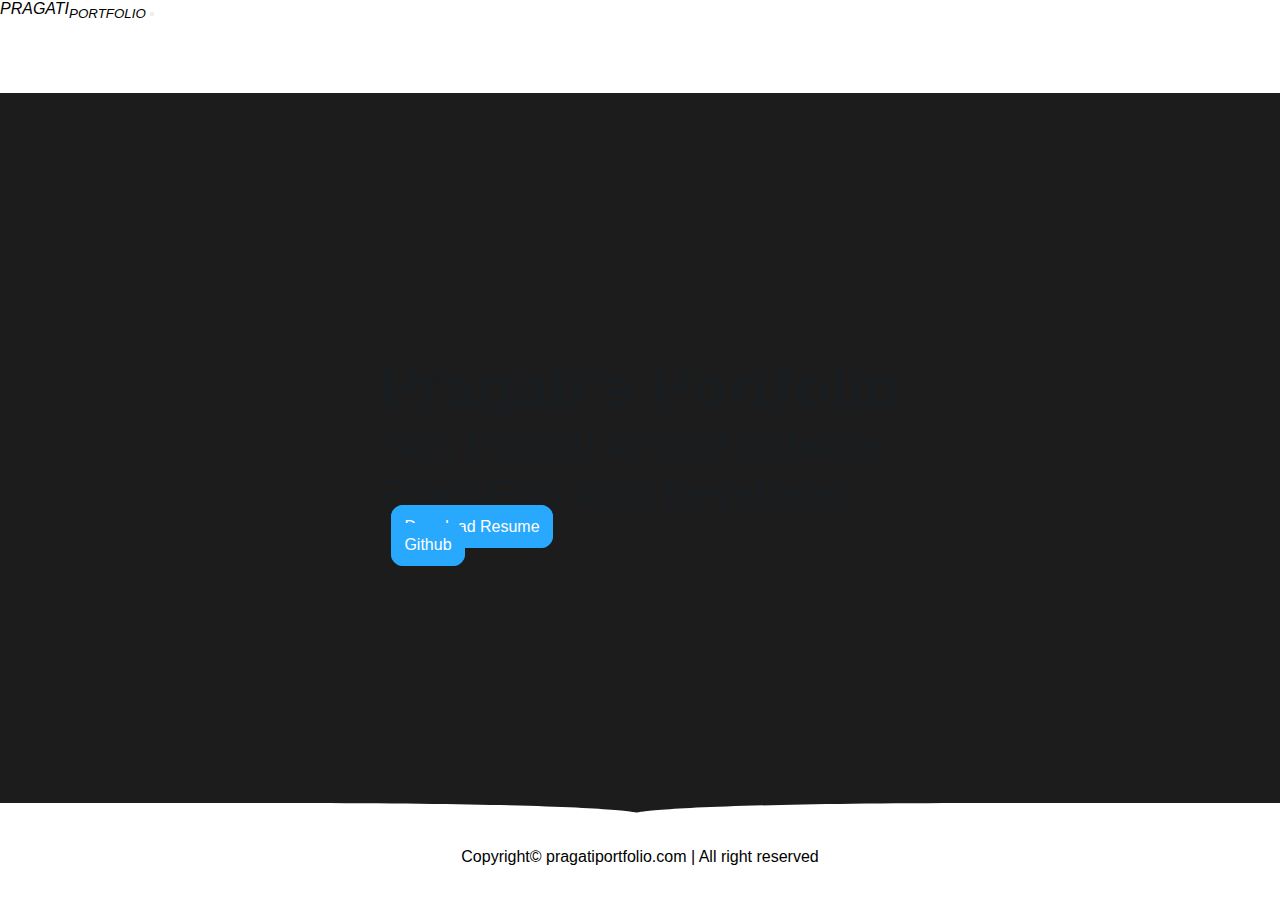
<file: Task-1/Pragati Protfolio/Index.html>
<!doctype html>
<html lang="en">

<head>
    <meta charset="utf-8">
    <meta name="viewport" content="width=device-width, initial-scale=1">
    <title>Pragati Portfolio</title>
    <link href="https://cdn.jsdelivr.net/npm/bootstrap@5.3.0/dist/css/bootstrap.min.css" rel="stylesheet"
        integrity="sha384-9ndCyUaIbzAi2FUVXJi0CjmCapSmO7SnpJef0486qhLnuZ2cdeRhO02iuK6FUUVM" crossorigin="anonymous">
    <link rel="stylesheet" href="style.css">
</head>

<body>
    <nav class="navbar navbar-expand-lg bg-dark-subtle text-black-50">
        <div class="container">
            <a class="navbar-brand"><em>PRAGATI</em><sub
                    class="bg-gradient border-danger-subtles"><em>PORTFOLIO</em></sub></a>
            <button class="navbar-toggler" type="button" data-bs-toggle="collapse" data-bs-target="#navbarText"
                aria-controls="navbarText" aria-expanded="false" aria-label="Toggle navigation">
                <span class="navbar-toggler-icon"></span>
            </button>
            <div class="collapse navbar-collapse" id="navbarText">
                <ul class="navbar-nav ms-lg-5 mb-2 mb-lg-0">
                    <li class="nav-item">
                        <a class="nav-link" aria-current="page" href="/Index.html">Home</a>
                    </li>
                    <li class="nav-item">
                        <a class="nav-link" href="/about.html">About</a>
                    </li>
                
                    <li class="nav-item">
                        <a class="nav-link" href="/project.html">Projects</a>
                    </li>
                    <li class="nav-item">
                        <a class="nav-link" href="/contact.html">Contact</a>
                    </li>
                </ul>

            </div>
        </div>
    </nav>
    <main>
        <section class="bg-main bg-color hero-section">
            <div class="container flex-column align-items-center aos-init aos-animate" data-aos="zoom-in"
                data-aos-delay="100">
                <h1 class="text-white m-sm-auto mt-sm-4">Pragati's Portfolio</h1>
                <h2 class="text-white-50 m-sm-auto mt-sm-auto">I'am Pragati Arvind Sulakhe</h2>
                <h2 class="text-white-50 align-items-center m-sm-auto mt-sm-auto">Front-End Web Developer</h2>
                <div class="row m-lg-5">
                    <div class="col">
                        <a href="images/pragatisulakhe15723.pdf "class="btn-about m-sm-auto m-lg-auto"Download>Download Resume</a>
                    </div>
                    <div class="col">
                        <a href="https://github.com/pragatisulakhe63" class="btn-about1 m-sm-auto m-lg-auto">Github</a>
                    </div>
                </div>
                
                
                
            </div>
            <div class="custom-shape-divider-bottom-1689662646">
                <svg data-name="Layer 1" xmlns="http://www.w3.org/2000/svg" viewBox="0 0 1200 120" preserveAspectRatio="none">
                    <path d="M1200,0H0V120H281.94C572.9,116.24,602.45,3.86,602.45,3.86h0S632,116.24,923,120h277Z" class="shape-fill"></path>
                </svg>
            </div>
        </section>
        
    </main>
    <footer class="bg-dark-subtle">
        <div class="footer-rights ">
            Copyright&#169; pragatiportfolio.com | All right reserved
        </div>
       
    </footer>
    <script src="https://cdn.jsdelivr.net/npm/bootstrap@5.3.0/dist/js/bootstrap.bundle.min.js"
        integrity="sha384-geWF76RCwLtnZ8qwWowPQNguL3RmwHVBC9FhGdlKrxdiJJigb/j/68SIy3Te4Bkz"
        crossorigin="anonymous"></script>
    <script src="https://cdn.jsdelivr.net/npm/@popperjs/core@2.11.8/dist/umd/popper.min.js"
        integrity="sha384-I7E8VVD/ismYTF4hNIPjVp/Zjvgyol6VFvRkX/vR+Vc4jQkC+hVqc2pM8ODewa9r"
        crossorigin="anonymous"></script>
    <script src="https://cdn.jsdelivr.net/npm/bootstrap@5.3.0/dist/js/bootstrap.min.js"
        integrity="sha384-fbbOQedDUMZZ5KreZpsbe1LCZPVmfTnH7ois6mU1QK+m14rQ1l2bGBq41eYeM/fS"
        crossorigin="anonymous"></script>
</body>

</html>
</file>
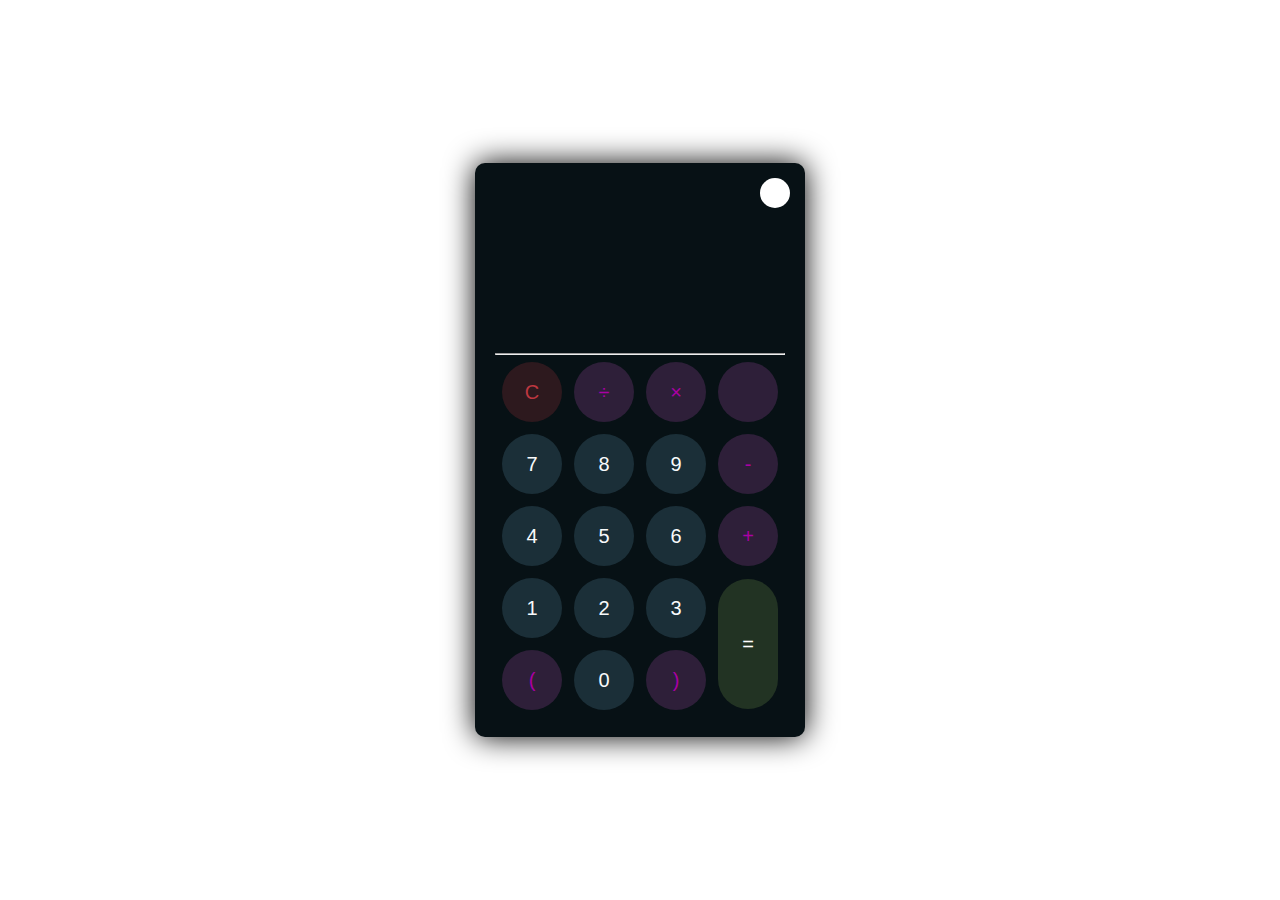
<file: Task-3/Calculator/index.html>
<!DOCTYPE html>
<html lang="en">
  <head>
    <meta charset="UTF-8" />
    <meta http-equiv="X-UA-Compatible" content="IE=edge" />
    <meta name="viewport" content="width=device-width, initial-scale=1.0" />
    <link rel="stylesheet" href="styles.css" />
    <title>Calculator</title>
  </head>
  <body>
    <div class="container">
      <div class="calculator dark">
        <div class="theme-toggler active">
          <i class="toggler-icon"></i>
        </div>
        <div class="display-screen">
          <div id="display"></div>
          <hr />
        </div>
        <div class="buttons">
          <table>
            <tr>
              <td><button class="btn-operator" id="clear">C</button></td>
              <td><button class="btn-operator" id="/">&divide;</button></td>
              <td><button class="btn-operator" id="*">&times;</button></td>
              <td><button class="btn-operator" id="backspace"></button></td>
            </tr>
            <tr>
              <td><button class="btn-number" id="7">7</button></td>
              <td><button class="btn-number" id="8">8</button></td>
              <td><button class="btn-number" id="9">9</button></td>
              <td><button class="btn-operator" id="-">-</button></td>
            </tr>
            <tr>
              <td><button class="btn-number" id="4">4</button></td>
              <td><button class="btn-number" id="5">5</button></td>
              <td><button class="btn-number" id="6">6</button></td>
              <td><button class="btn-operator" id="+">+</button></td>
            </tr>
            <tr>
              <td><button class="btn-number" id="1">1</button></td>
              <td><button class="btn-number" id="2">2</button></td>
              <td><button class="btn-number" id="3">3</button></td>
              <td rowspan="2">
                <button class="btn-equal" id="equal">=</button>
              </td>
            </tr>
            <tr>
              <td><button class="btn-operator" id="(">(</button></td>
              <td><button class="btn-number" id="0">0</button></td>
              <td><button class="btn-operator" id=")">)</button></td>
            </tr>
          </table>
        </div>
      </div>
    </div>
    <script>
      const display = document.querySelector("#display");
      const buttons = document.querySelectorAll("button");

      buttons.forEach((item) => {
        item.onclick = () => {
          if (item.id == "clear") {
            display.innerText = "";
          } else if (item.id == "backspace") {
            let string = display.innerText.toString();
            display.innerText = string.substr(0, string.length - 1);
          } else if (display.innerText != "" && item.id == "equal") {
            display.innerText = eval(display.innerText);
          } else if (display.innerText == "" && item.id == "equal") {
            display.innerText = "Empty!";
            setTimeout(() => (display.innerText = ""), 2000);
          } else {
            display.innerText += item.id;
          }
        };
      });

      const themeToggleBtn = document.querySelector(".theme-toggler");
      const calculator = document.querySelector(".calculator");
      const toggleIcon = document.querySelector(".toggler-icon");
      let isDark = true;
      themeToggleBtn.onclick = () => {
        calculator.classList.toggle("dark");
        themeToggleBtn.classList.toggle("active");
        isDark = !isDark;
      };
    </script>
  </body>
</html>
</file>
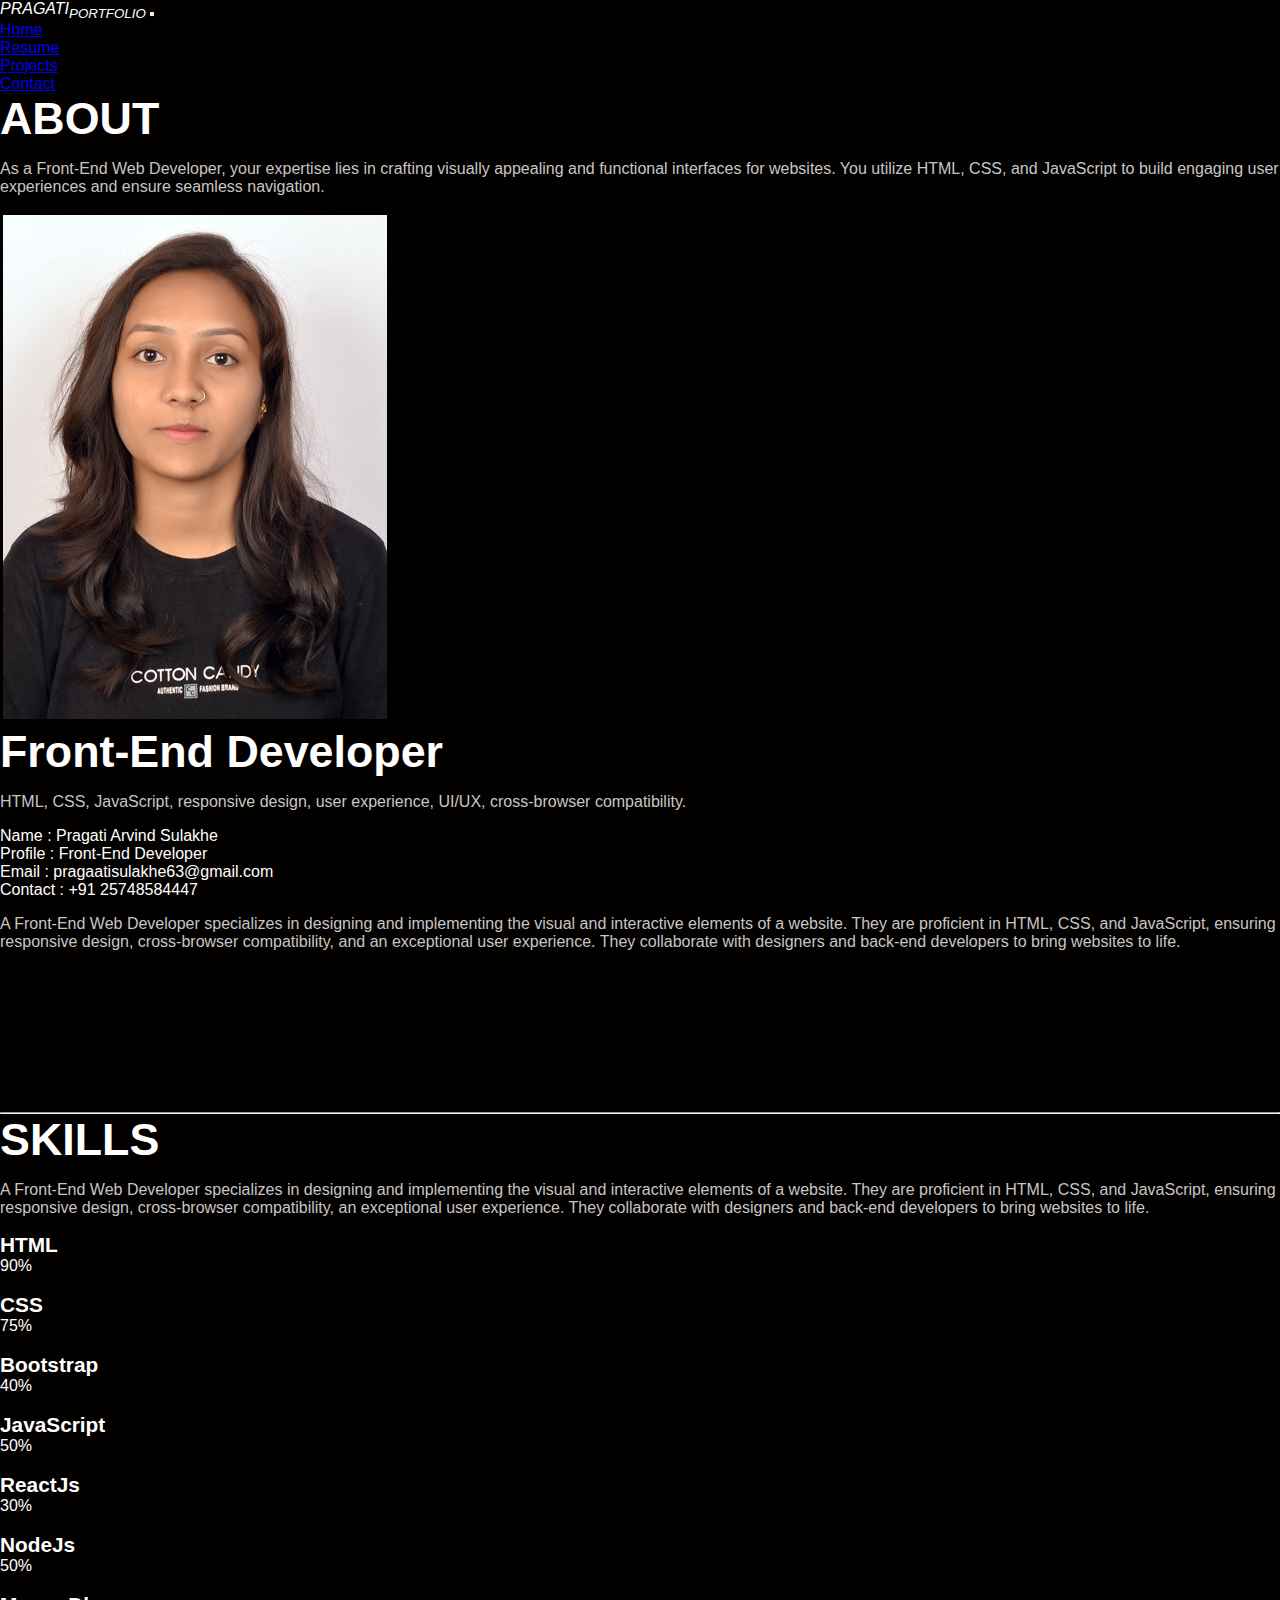
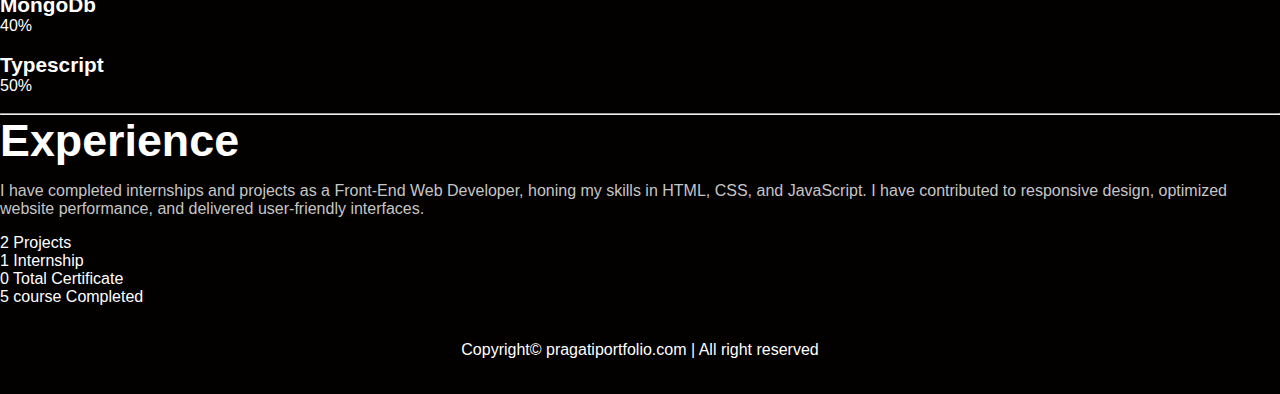
<file: Task-1/Pragati Protfolio/about.html>
<!DOCTYPE html>
<html lang="en">

<head>
    <meta charset="UTF-8">
    <meta name="viewport" content="width=device-width, initial-scale=1.0">
    <title>About Us</title>
    <title>About</title>
    <link href="https://cdn.jsdelivr.net/npm/bootstrap@5.3.0/dist/css/bootstrap.min.css" rel="stylesheet"
        integrity="sha384-9ndCyUaIbzAi2FUVXJi0CjmCapSmO7SnpJef0486qhLnuZ2cdeRhO02iuK6FUUVM" crossorigin="anonymous">
    <link rel="stylesheet" href="about.css">
</head>

<body>
    <nav class="navbar navbar-expand-lg bg-dark-subtle text-black-50">
        <div class="container">
            <a class="navbar-brand"><em>PRAGATI</em><sub
                    class="bg-gradient border-danger-subtles"><em>PORTFOLIO</em></sub></a>
            <button class="navbar-toggler" type="button" data-bs-toggle="collapse" data-bs-target="#navbarText"
                aria-controls="navbarText" aria-expanded="false" aria-label="Toggle navigation">
                <span class="navbar-toggler-icon"></span>
            </button>
            <div class="collapse navbar-collapse" id="navbarText">
                <ul class="navbar-nav ms-lg-5 mb-2 mb-lg-0">
                    <li class="nav-item">
                        <a class="nav-link" aria-current="page" href="/Index.html">Home</a>
                    </li>
                   
                    <li class="nav-item">
                        <a class="nav-link" href="/Resume.html">Resume</a>
                    </li>
                    <li class="nav-item">
                        <a class="nav-link" href="/project.html">Projects</a>
                    </li>
                    <li class="nav-item">
                        <a class="nav-link" href="/contact.html">Contact</a>
                    </li>
                </ul>

            </div>
        </div>
    </nav>
    <div>
        <!-- section-1 Starts -->
        <section class="section-first">
            <div class="text-lg-center">
                <h1>ABOUT</h1>
                <p class="text-white-50 mt-lg-auto mt-sm-auto">
                    As a Front-End Web Developer, your expertise lies in crafting visually appealing and functional
                    interfaces for websites. You utilize HTML, CSS, and JavaScript to build engaging user experiences
                    and
                    ensure seamless navigation.
                </p>
            </div>
        </section>
        <!-- section-1 ends -->
        <!-- section-2 starts -->
        <section class="bg-main">
            <div class="container">
                <div class="row">
                    <div class="col">
                        <img src="images/AF010003_Pragati_Sulakhe.JPG" class="rounded float-start img-section" alt="">
                    </div>
                    <div class="col">
                        <div>
                            <h1>Front-End Developer</h1>
                            <p class="text-white-50">HTML, CSS, JavaScript, responsive design, user experience, UI/UX,
                                cross-browser
                                compatibility.</p>
                        </div>
                        <div class="m-sm-auto list-section">
                            <ul class="list-group">
                                <li class="list-group-item">Name : Pragati Arvind Sulakhe</li>
                                <li class="list-group-item">Profile : Front-End Developer</li>
                                <li class="list-group-item">Email : pragaatisulakhe63@gmail.com</li>
                                <li class="list-group-item">Contact : +91 25748584447</li>
                            </ul>
                        </div>

                        <div class="para-section">
                            <p class="text-white-50">
                                A Front-End Web Developer specializes in designing and implementing the visual and
                                interactive elements of a website. They are proficient in HTML, CSS, and JavaScript,
                                ensuring responsive design, cross-browser compatibility, and an exceptional user
                                experience.
                                They collaborate with designers and back-end developers to bring websites to life.
                            </p>
                        </div>
                        

                    </div>
                </div>
        </section>
        <hr class="horizonal-line">
        <!-- section-2 end -->
        <!-- section-3 starts -->
        <section class="mb-sm-5 section-second">
            <div class="text-center">
                <h1>SKILLS</h1>
                <p class="text-white-50">A Front-End Web Developer specializes in designing and implementing the visual
                    and interactive
                    elements
                    of a website. They are proficient in HTML, CSS, and JavaScript, ensuring responsive design,
                    cross-browser compatibility, an exceptional user experience. They collaborate with designers and
                    back-end developers to bring websites to life.</p>
            </div>
            <div class="row progress-section">
                <div class="col">
                    <h3>HTML</h3>
                    <div class="progress">
                        <div class="progress-bar progress-bar-striped progress-bar-animated" role="progressbar"
                            aria-valuenow="75" aria-valuemin="0" aria-valuemax="100" style="width: 90%">90%</div>
                    </div><br>
                    <h3>CSS</h3>
                    <div class="progress">
                        <div class="progress-bar progress-bar-striped progress-bar-animated" role="progressbar"
                            aria-valuenow="75" aria-valuemin="0" aria-valuemax="100" style="width: 75%">75%</div>
                    </div><br>
                    <h3>Bootstrap</h3>
                    <div class="progress">
                        <div class="progress-bar progress-bar-striped progress-bar-animated" role="progressbar"
                            aria-valuenow="75" aria-valuemin="0" aria-valuemax="100" style="width: 40%">40%</div>
                    </div><br>
                    <h3>JavaScript</h3>
                    <div class="progress">
                        <div class="progress-bar progress-bar-striped progress-bar-animated" role="progressbar"
                            aria-valuenow="75" aria-valuemin="0" aria-valuemax="100" style="width: 50%">50%</div>
                    </div><br>
                </div>
                <div class="col">
                    <h3>ReactJs</h3>
                    <div class="progress">
                        <div class="progress-bar progress-bar-striped progress-bar-animated" role="progressbar"
                            aria-valuenow="75" aria-valuemin="0" aria-valuemax="100" style="width: 30%">30%</div>
                    </div><br>
                    <h3>NodeJs</h3>
                    <div class="progress">
                        <div class="progress-bar progress-bar-striped progress-bar-animated" role="progressbar"
                            aria-valuenow="75" aria-valuemin="0" aria-valuemax="100" style="width: 50%">50%</div>
                    </div><br>
                    <h3>MongoDb</h3>
                    <div class="progress">
                        <div class="progress-bar progress-bar-striped progress-bar-animated" role="progressbar"
                            aria-valuenow="75" aria-valuemin="0" aria-valuemax="100" style="width: 40%">40%</div>
                    </div><br>
                    <h3>Typescript</h3>
                    <div class="progress">
                        <div class="progress-bar progress-bar-striped progress-bar-animated" role="progressbar"
                            aria-valuenow="75" aria-valuemin="0" aria-valuemax="100" style="width: 50%">50%</div>
                    </div><br>
                </div>
            </div>
        </section>
        <hr>
        <!-- section-3 ends -->

        <!-- section-4 starts -->
        <section class="section-third">
            <div>
                <h1 class="text-center">Experience</h1>
                <p class="text-white-50">I have completed internships and projects as a Front-End Web Developer,
                    honing my skills in HTML, CSS, and JavaScript. I have contributed to responsive design,
                    optimized website performance, and delivered user-friendly interfaces.</p>
            </div>
            <div class="row counter-section">
                <div class="col  counter-section">
                    <div class="icon icon-shape icon-shape-primary rounded-circle me-2 me-md-0 mb-2">
                        <span class="far fa-grin-hearts"></span>
                    </div>
                    <span class="counter display-3 text-primary d-block">2</span>
                    <span class="h5 text-gray">Projects</span>
                </div>
                <div class="col">
                    <div class="icon icon-shape icon-shape-primary rounded-circle me-2 me-md-0 mb-2">
                        <span class="far fa-grin-hearts"></span>
                    </div>
                    <span class="counter display-3 text-primary d-block">1</span>
                    <span class="h5 text-gray">Internship</span>
                </div>
                <div class="col">
                    <div class="icon icon-shape icon-shape-primary rounded-circle me-2 me-md-0 mb-2">
                        <span class="far fa-grin-hearts"></span>
                    </div>
                    <span class="counter display-3 text-primary d-block">0</span>
                    <span class="h5 text-gray">Total Certificate</span>

                </div>
                <div class="col">
                    <div class="icon icon-shape icon-shape-primary rounded-circle me-2 me-md-0 mb-2">
                        <span class="far fa-grin-hearts"></span>
                    </div>
                    <span class="counter display-3 text-primary d-block">5</span>
                    <span class="h5 text-gray">course Completed</span>
                </div>

            </div>
        </section>
        <!-- section-4 ends -->

    </div>

    <footer class="bg-dark-subtle text-black-50">
        <div class="footer-rights ">
            Copyright&#169; pragatiportfolio.com | All right reserved
        </div>

    </footer>
    <script src="https://cdn.jsdelivr.net/npm/bootstrap@5.3.0/dist/js/bootstrap.bundle.min.js"
        integrity="sha384-geWF76RCwLtnZ8qwWowPQNguL3RmwHVBC9FhGdlKrxdiJJigb/j/68SIy3Te4Bkz"
        crossorigin="anonymous"></script>
    <script src="https://cdn.jsdelivr.net/npm/@popperjs/core@2.11.8/dist/umd/popper.min.js"
        integrity="sha384-I7E8VVD/ismYTF4hNIPjVp/Zjvgyol6VFvRkX/vR+Vc4jQkC+hVqc2pM8ODewa9r"
        crossorigin="anonymous"></script>
    <script src="https://cdn.jsdelivr.net/npm/bootstrap@5.3.0/dist/js/bootstrap.min.js"
        integrity="sha384-fbbOQedDUMZZ5KreZpsbe1LCZPVmfTnH7ois6mU1QK+m14rQ1l2bGBq41eYeM/fS"
        crossorigin="anonymous"></script>
</body>
</file>
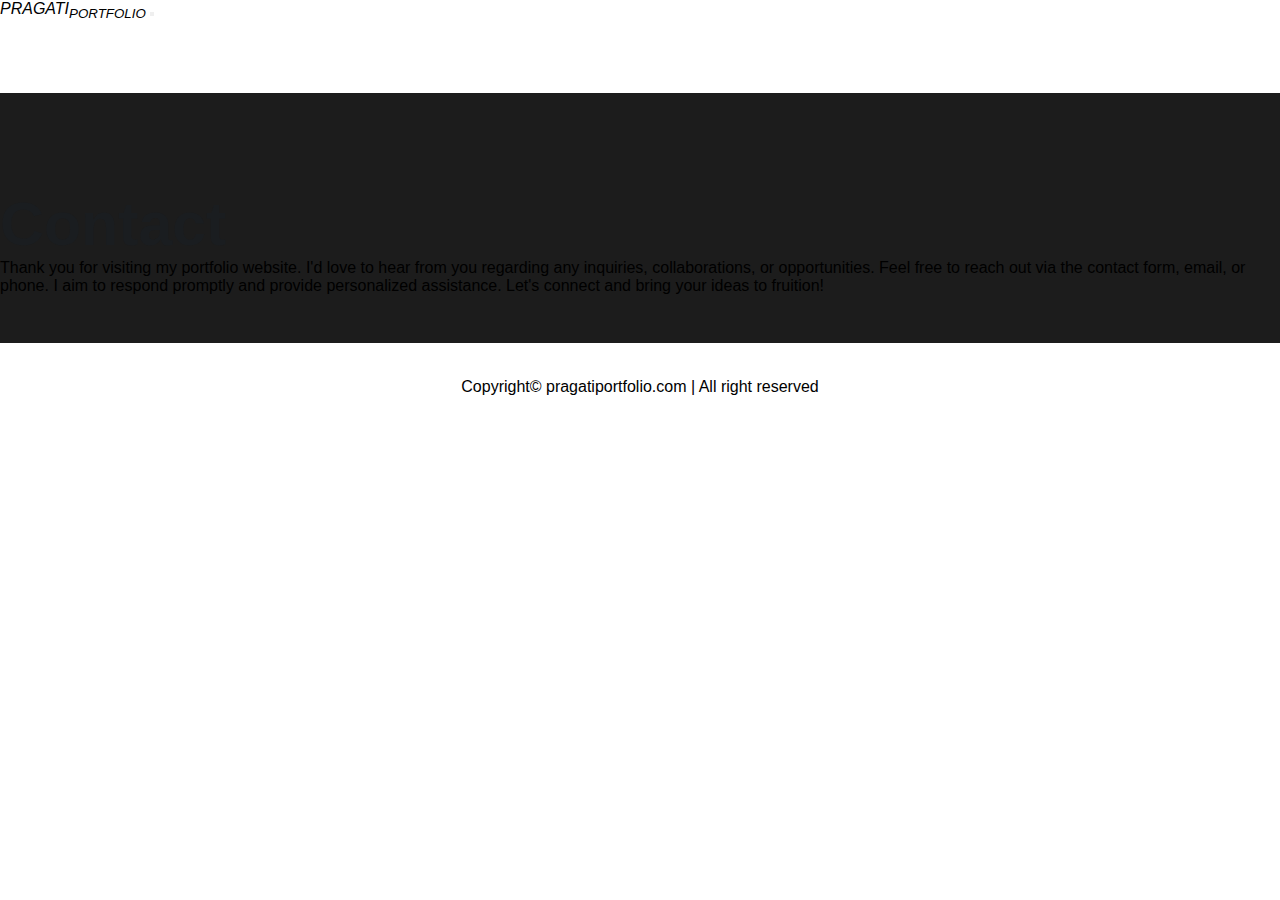
<file: Task-1/Pragati Protfolio/contact.html>
<!DOCTYPE html>
<html lang="en">

<head>
    <meta charset="UTF-8">
    <meta name="viewport" content="width=device-width, initial-scale=1.0">
    <title>Contact</title>
    <link href="https://cdn.jsdelivr.net/npm/bootstrap@5.3.0/dist/css/bootstrap.min.css" rel="stylesheet"
        integrity="sha384-9ndCyUaIbzAi2FUVXJi0CjmCapSmO7SnpJef0486qhLnuZ2cdeRhO02iuK6FUUVM" crossorigin="anonymous">
    <link rel="stylesheet" href="projects.css">
</head>

<body>
    <nav class="navbar navbar-expand-lg bg-dark-subtle text-black-50">
        <div class="container">
            <a class="navbar-brand"><em>PRAGATI</em><sub
                    class="bg-gradient border-danger-subtles"><em>PORTFOLIO</em></sub></a>
            <button class="navbar-toggler" type="button" data-bs-toggle="collapse" data-bs-target="#navbarText"
                aria-controls="navbarText" aria-expanded="false" aria-label="Toggle navigation">
                <span class="navbar-toggler-icon"></span>
            </button>
            <div class="collapse navbar-collapse" id="navbarText">
                <ul class="navbar-nav ms-lg-5 mb-2 mb-lg-0">
                    <li class="nav-item">
                        <a class="nav-link" aria-current="page" href="/Index.html">Home</a>
                    </li>
                    <li class="nav-item">
                        <a class="nav-link" href="/about.html">About</a>
                    </li>

                    <li class="nav-item">
                        <a class="nav-link" href="/project.html">Projects</a>
                    </li>
                    <li class="nav-item">
                        <a class="nav-link" href="/contact.html">Contact</a>
                    </li>
                </ul>

            </div>
        </div>
    </nav>
    <section class="services-section bg-color">
        <div>
            <h1 class="text-center text-white">Contact</h1>
            <p class="text-white-50 mt-lg-auto mt-sm-auto">Thank you for visiting my portfolio website. I'd love to hear
                from you regarding any inquiries, collaborations, or opportunities. Feel free to reach out via the
                contact form, email, or phone. I aim to respond promptly and provide personalized assistance. Let's
                connect and bring your ideas to fruition!</p>
        </div>
    </section>
    <footer class="bg-dark-subtle">
        <div class="footer-rights ">
            Copyright&#169; pragatiportfolio.com | All right reserved
        </div>

    </footer>
    <script src="https://cdn.jsdelivr.net/npm/bootstrap@5.3.0/dist/js/bootstrap.bundle.min.js"
        integrity="sha384-geWF76RCwLtnZ8qwWowPQNguL3RmwHVBC9FhGdlKrxdiJJigb/j/68SIy3Te4Bkz"
        crossorigin="anonymous"></script>
    <script src="https://cdn.jsdelivr.net/npm/@popperjs/core@2.11.8/dist/umd/popper.min.js"
        integrity="sha384-I7E8VVD/ismYTF4hNIPjVp/Zjvgyol6VFvRkX/vR+Vc4jQkC+hVqc2pM8ODewa9r"
        crossorigin="anonymous"></script>
    <script src="https://cdn.jsdelivr.net/npm/bootstrap@5.3.0/dist/js/bootstrap.min.js"
        integrity="sha384-fbbOQedDUMZZ5KreZpsbe1LCZPVmfTnH7ois6mU1QK+m14rQ1l2bGBq41eYeM/fS"
        crossorigin="anonymous"></script>
</body>

</html>
</file>
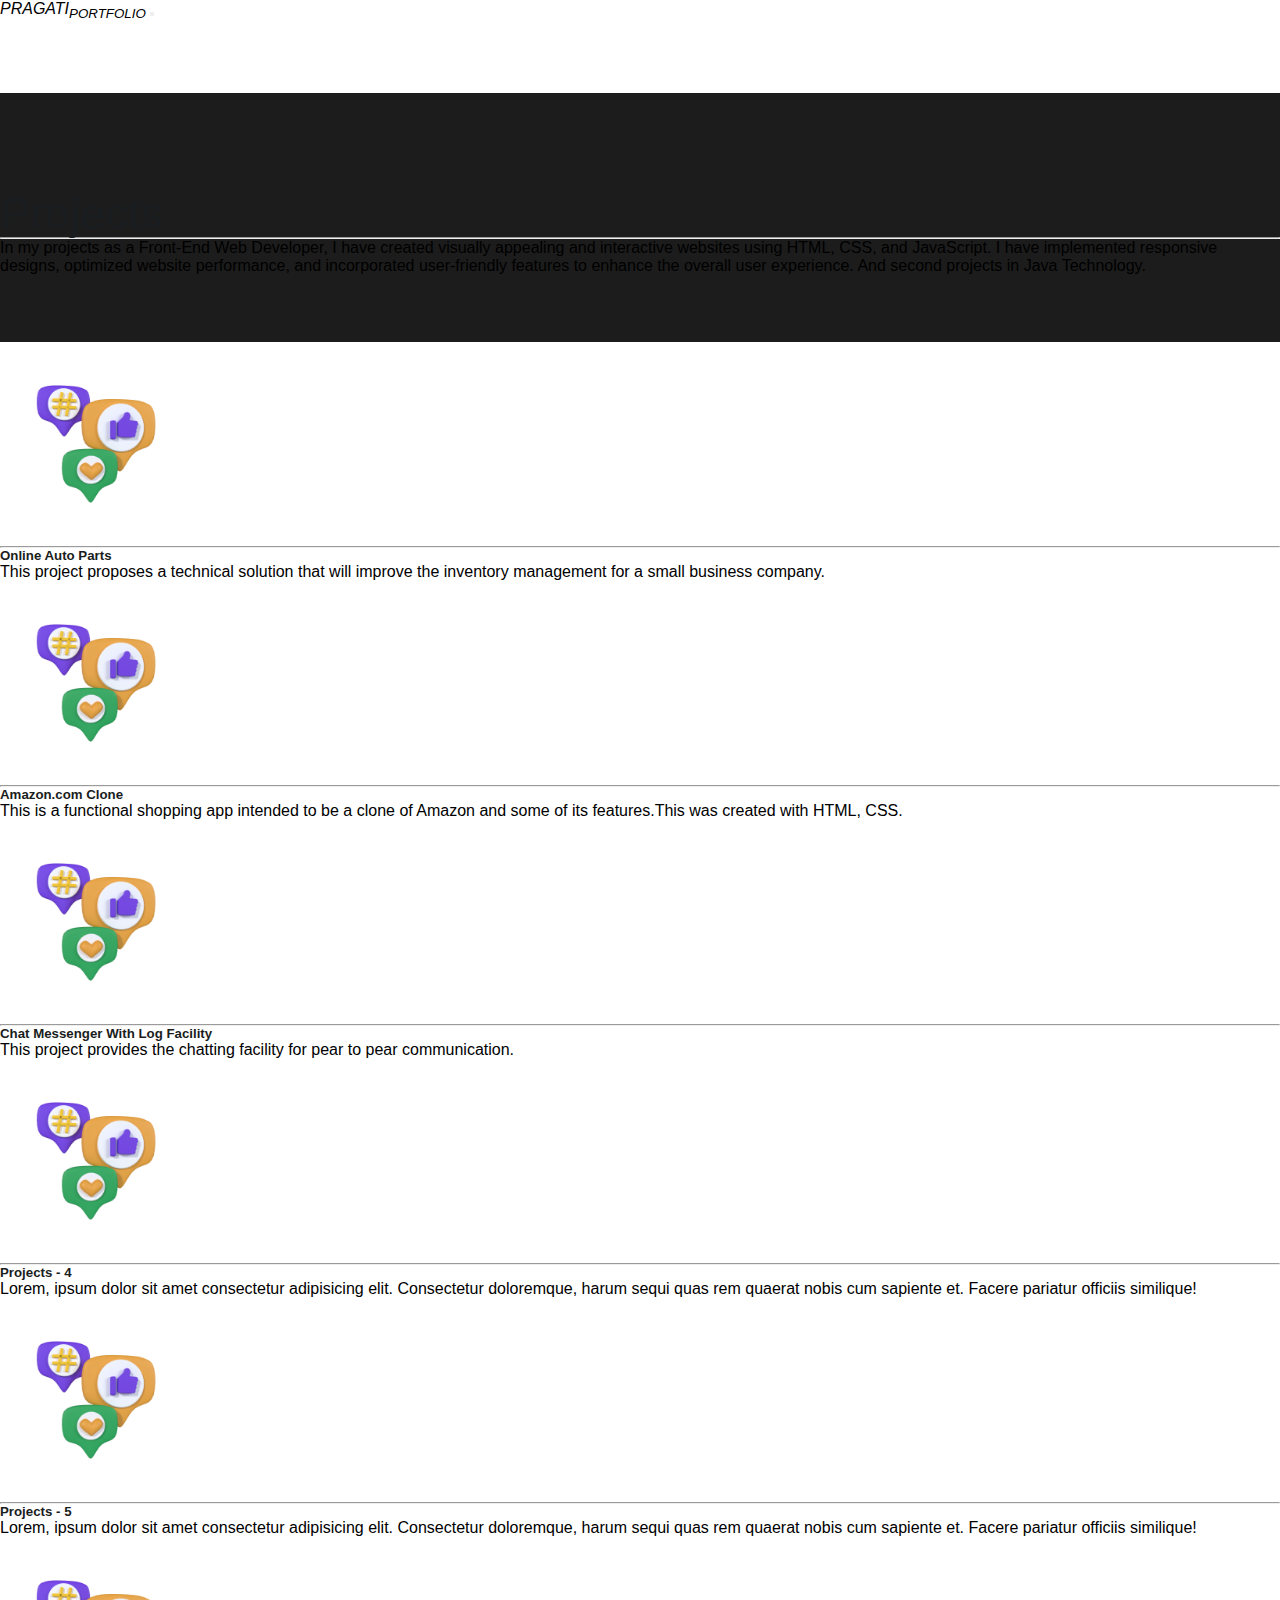
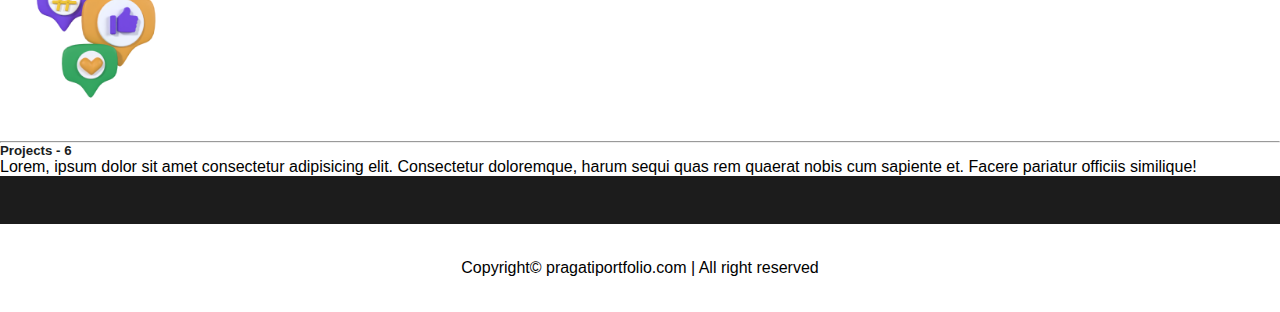
<file: Task-1/Pragati Protfolio/project.html>
<!DOCTYPE html>
<html lang="en">
<head>
    <meta charset="UTF-8">
    <meta name="viewport" content="width=device-width, initial-scale=1.0">
    <title>Projects</title>
    <link href="https://cdn.jsdelivr.net/npm/bootstrap@5.3.0/dist/css/bootstrap.min.css" rel="stylesheet"
    integrity="sha384-9ndCyUaIbzAi2FUVXJi0CjmCapSmO7SnpJef0486qhLnuZ2cdeRhO02iuK6FUUVM" crossorigin="anonymous">
    <link rel="stylesheet" href="projects.css">
</head>
<body>
    <nav class="navbar navbar-expand-lg bg-dark-subtle text-black-50">
        <div class="container">
            <a class="navbar-brand"><em>PRAGATI</em><sub
                    class="bg-gradient border-danger-subtles"><em>PORTFOLIO</em></sub></a>
            <button class="navbar-toggler" type="button" data-bs-toggle="collapse" data-bs-target="#navbarText"
                aria-controls="navbarText" aria-expanded="false" aria-label="Toggle navigation">
                <span class="navbar-toggler-icon"></span>
            </button>
            <div class="collapse navbar-collapse" id="navbarText">
                <ul class="navbar-nav ms-lg-5 mb-2 mb-lg-0">
                    <li class="nav-item">
                        <a class="nav-link" aria-current="page" href="/Index.html">Home</a>
                    </li>
                    <li class="nav-item">
                        <a class="nav-link" href="/about.html">About</a>
                    </li>
                   
                    <li class="nav-item">
                        <a class="nav-link" href="/project.html">Projects</a>
                    </li>
                    <li class="nav-item">
                        <a class="nav-link" href="/contact.html">Contact</a>
                    </li>
                </ul>

            </div>
        </div>
    </nav>

    <section class="services-section bg-color">
        <div class="container text-center common-title fw-bold">
          <h2 class="common-heading text-white">
            Projects<br> 
            <hr class="w-25 mx-auto">
          </h2>
          <p class="text-white-50 mt-lg-auto mt-sm-auto">
            In my projects as a Front-End Web Developer, I have created visually appealing and interactive websites using HTML, CSS, and JavaScript. I have implemented responsive designs, optimized website performance, and incorporated user-friendly features to enhance the overall user experience.
            And second projects in Java Technology.
          </p>
        </div> 
        <div class="container mt-5">
          <div class="row g-5">
            <div class="col-12 col-lg-4 col-md-12">
              <div class="text-center card-box rounded-2 px-5">
                <img src="images/Social Media (HD).png" alt="link" class="img-fluid" width="200px">
                <hr class="w-25 mx-auto">
                <h5 class="my-3 fw-normal">Online Auto Parts</h5>
    
                <p class="mb-5">This project proposes a technical solution that will improve the inventory management for a small business company. </p>
              </div>
            </div>  

            <div class="col-12 col-lg-4 col-md-12">
              <div class="text-center card-box rounded-2 px-5">
                <img src="images/Social Media (HD).png" alt="link" class="img-fluid" width="200px">
                <hr class="w-25 mx-auto">
                <h5 class="my-3 fw-normal">Amazon.com Clone</h5>
    
                <p class="mb-5">This is a functional shopping app intended to be a clone of Amazon and some of its features.This was created with HTML, CSS.</p>
              </div>
            </div>  

            <div class="col-12 col-lg-4 col-md-12">
              <div class="text-center card-box rounded-2 px-5">
                <img src="images/Social Media (HD).png" alt="link" class="img-fluid" width="200px">
                <hr class="w-25 mx-auto">
                <h5 class="my-3 fw-normal">Chat Messenger With Log Facility</h5>
    
                <p class="mb-5">This project provides the chatting facility for pear to pear communication.</p>
              </div>
            </div>  
          </div>

          <div class="row g-5">
            <div class="col-12 col-lg-4 col-md-12">
              <div class="text-center card-box rounded-2 px-5">
                <img src="images/Social Media (HD).png" alt="link" class="img-fluid" width="200px">
                <hr class="w-25 mx-auto">
                <h5 class="my-3 fw-normal">Projects - 4</h5>
    
                <p class="mb-5">Lorem, ipsum dolor sit amet consectetur adipisicing elit. Consectetur doloremque, harum
                  sequi quas rem quaerat nobis cum sapiente et. Facere pariatur officiis similique!</p>
              </div>
            </div>  

            <div class="col-12 col-lg-4 col-md-12">
              <div class="text-center card-box rounded-2 px-5">
                <img src="images/Social Media (HD).png" alt="link" class="img-fluid" width="200px">
                <hr class="w-25 mx-auto">
                <h5 class="my-3 fw-normal">Projects - 5</h5>
    
                <p class="mb-5">Lorem, ipsum dolor sit amet consectetur adipisicing elit. Consectetur doloremque, harum
                  sequi quas rem quaerat nobis cum sapiente et. Facere pariatur officiis similique!</p>
              </div>
            </div>  

            <div class="col-12 col-lg-4 col-md-12">
              <div class="text-center card-box rounded-2 px-5">
                <img src="images/Social Media (HD).png" alt="link" class="img-fluid" width="200px">
                <hr class="w-25 mx-auto">
                <h5 class="my-3 fw-normal">Projects - 6</h5>
    
                <p class="mb-5">Lorem, ipsum dolor sit amet consectetur adipisicing elit. Consectetur doloremque, harum
                  sequi quas rem quaerat nobis cum sapiente et. Facere pariatur officiis similique!</p>
              </div>
            </div>  
          </div>
        </div>
      </section>
      <footer class="bg-dark-subtle">
        <div class="footer-rights ">
            Copyright&#169; pragatiportfolio.com | All right reserved
        </div>
       
    </footer>
    
</body>
</html>
</file>
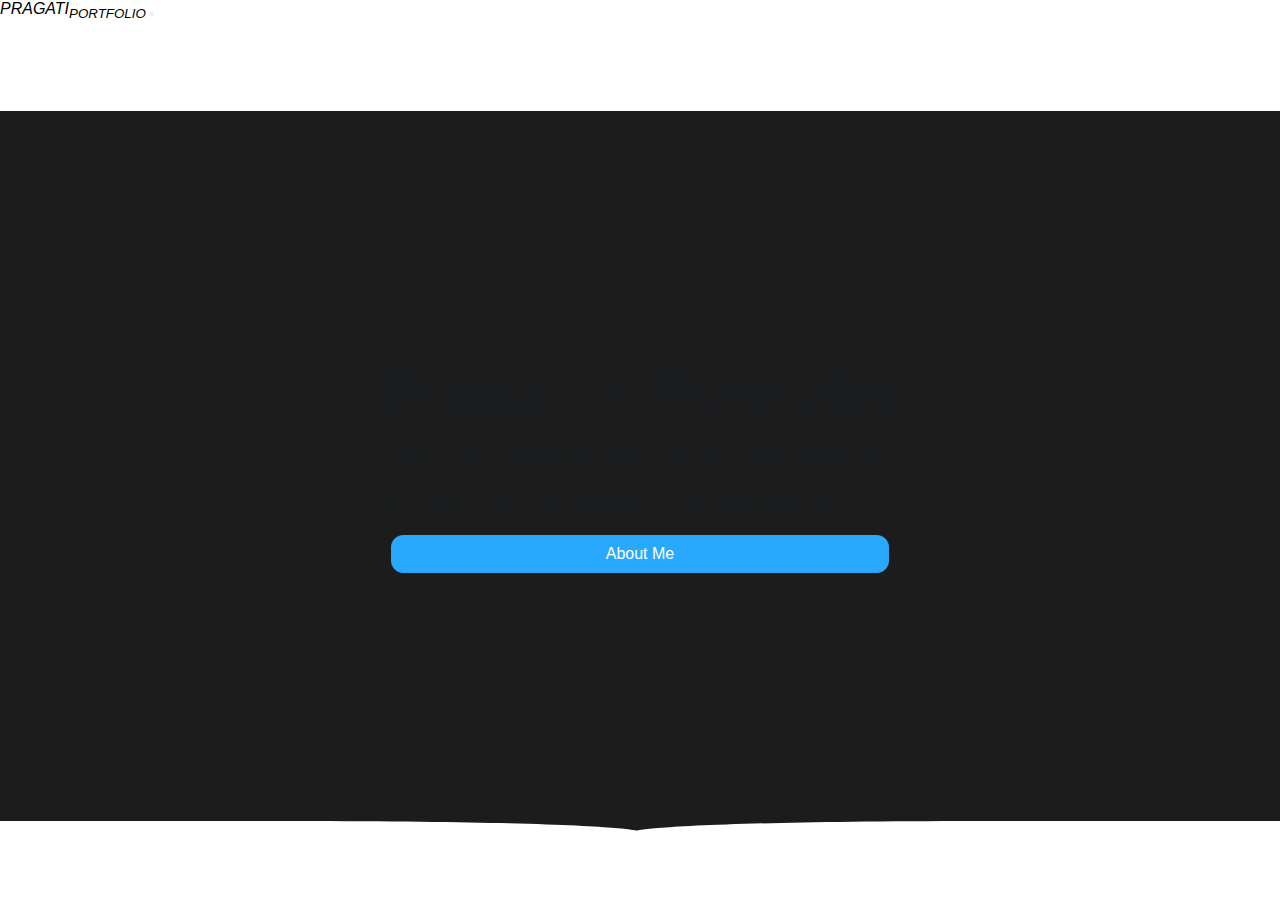
<file: Task-1/Pragati Protfolio/Resume.html>
<!DOCTYPE html>
<html lang="en">
<head>
    <meta charset="UTF-8">
    <meta name="viewport" content="width=device-width, initial-scale=1.0">
    <title>Resume</title>
    <link href="https://cdn.jsdelivr.net/npm/bootstrap@5.3.0/dist/css/bootstrap.min.css" rel="stylesheet"
    integrity="sha384-9ndCyUaIbzAi2FUVXJi0CjmCapSmO7SnpJef0486qhLnuZ2cdeRhO02iuK6FUUVM" crossorigin="anonymous">
    <link rel="stylesheet" href="style.css">
</head>
<body>
    <nav class="navbar navbar-expand-lg bg-dark-subtle text-black-50">
        <div class="container">
            <a class="navbar-brand"><em>PRAGATI</em><sub
                    class="bg-gradient border-danger-subtles"><em>PORTFOLIO</em></sub></a>
            <button class="navbar-toggler" type="button" data-bs-toggle="collapse" data-bs-target="#navbarText"
                aria-controls="navbarText" aria-expanded="false" aria-label="Toggle navigation">
                <span class="navbar-toggler-icon"></span>
            </button>
            <div class="collapse navbar-collapse" id="navbarText">
                <ul class="navbar-nav ms-lg-5 mb-2 mb-lg-0">
                    <li class="nav-item">
                        <a class="nav-link" aria-current="page" href="/Index.html">Home</a>
                    </li>
                    <li class="nav-item">
                        <a class="nav-link" href="/about.html">About</a>
                    </li>
                    <li class="nav-item">
                        <a class="nav-link" href="/Resume.html">Resume</a>
                    </li>
                    <li class="nav-item">
                        <a class="nav-link" href="/project.html">Projects</a>
                    </li>
                    <li class="nav-item">
                        <a class="nav-link" href="/contact.html">Contact</a>
                    </li>
                </ul>

            </div>
        </div>
    </nav>
    <main>
        <section class="bg-main bg-color hero-section">
            <div class="container flex-column align-items-center aos-init aos-animate" data-aos="zoom-in"
                data-aos-delay="100">
                <h1 class="text-white m-sm-auto mt-sm-4">Pragati's Portfolio</h1>
                <h2 class="text-white-50 m-sm-auto mt-sm-auto">I'am Pragati Arvind Sulakhe</h2>
                <h2 class="text-white-50 align-items-center m-sm-auto mt-sm-auto">Front-End Web Developer</h2>
                <a href="about.html" class="btn-about m-sm-auto m-lg-auto">About Me</a>
            </div>
            <div class="custom-shape-divider-bottom-1689662646">
                <svg data-name="Layer 1" xmlns="http://www.w3.org/2000/svg" viewBox="0 0 1200 120" preserveAspectRatio="none">
                    <path d="M1200,0H0V120H281.94C572.9,116.24,602.45,3.86,602.45,3.86h0S632,116.24,923,120h277Z" class="shape-fill"></path>
                </svg>
            </div>
        </section>
    </main>
</body>
</html>
</file>
<file: Task-1/Pragati Protfolio/style.css>
@import url('https://fonts.googleapis.com/css2?family=Open+Sans:wght@300&family=Poppins:ital,wght@0,100;0,200;0,500;1,100&display=swap');

*{
    margin: 0;
    padding: 0;
    box-sizing: border-box;
    font-family: 'Urbanist', sans-serif;
   

}
/* body{
    overflow: hidden;
} */

:root{
    --bs-dark-color: #1a1d20;
    --bs-dark-primary:#1c1c1c;
    --bs-main-color:#fff;
    --bs-primary-color:#c6c6c6;
    --bs-secondary-color: #29a9fd;
    --bs-supporting-color: #C850C0;
}

h1, h2,h3,h4,h5{
    font-family: 'Lexend Deca', sans-serif;
    color: var( --bs-dark-color);
}

h1{
    font-size: 3.8rem;
}

h2{
    line-height: 3rem;
    font-weight: 600;
    font-size: 2.4rem;
}
.bg-color{
    background-color: var(--bs-dark-primary);
}
/* navbar style */
.nav-link{
    color: var(--bs-main-color)!important;
   
}
.nav-link:hover{
    color: var(--bs-secondary-color)!important;
}

/* hero section start */
.hero-section .container{
    display: grid;
    place-content: center;
    height: inherit;

}
.bg-main{
    height: 80vh;
    position: relative;
}
.bg-color{
    background-color: var(--bs-dark-primary);
}
.text-light-grey{
    color: var(--bs-primary-color);
}
.btn-about{
    line-height: 12px;
    text-align: center;
    border: 1px solid var(--bs-secondary-color);
    margin: 12px;
    padding: 12px;
    border-radius: 12px;
    background-color: var(--bs-secondary-color);
    text-decoration: none;
    color: var(--bs-main-color);
    shape-margin: 12px;
    font-family: 'Urbanist', sans-serif;
}
.btn-about1{
    line-height: 12px;
    text-align: center;
    border: 1px solid var(--bs-secondary-color);
    margin: 12px;
    padding: 12px;
    border-radius: 12px;
    background-color: var(--bs-secondary-color);
    text-decoration: none;
    color: var(--bs-main-color);
    shape-margin: 12px;
    font-family: 'Urbanist', sans-serif;
}
.custom-shape-divider-bottom-1689662646 {
    position: absolute;
    bottom: 0;
    left: 0;
    width: 100%;
    overflow: hidden;
    line-height: 0;
    transform: rotate(180deg);
}

.custom-shape-divider-bottom-1689662646 svg {
    position: relative;
    display: block;
    width: calc(100% + 1.3px);
    height: 10px;
}

.custom-shape-divider-bottom-1689662646 .shape-fill {
    fill: #FFFFFF;
}

.footer{
    display: flex;
    padding: 23px 120px;
    justify-content: space-evenly;
}
footer .footer-rights{
    margin-top: 0vh;
    text-align: center;
    /* color: var(--bs-dark-color); */
    padding: 35px 0;
}
#hero {
    width: 100%;
    height: 100vh;
    background: url(../img/hero-bg.jpg) top right;
    background-size: cover;
}
/* @media (max-width: 992px)
#hero:before {
    content: "";
    background: rgba(255, 255, 255, 0.8);
    position: absolute;
    bottom: 0;
    top: 0;
    left: 0;
    right: 0;
} */

@media only screen and (max-width: 768px) {
    h1{
        font-size: 28px;
        line-height: 36px;
    }
  }
</file>
<file: Task-3/Calculator/styles.css>
* {
    padding: 0;
    margin: 0;
    box-sizing: border-box;
    outline: 0;
    transition: all 0.5s ease;
}

body {
    font-family: sans-serif;
}

a {
    text-decoration: none;
    color: #fff;
}


.container {
    height: 100vh;
    width: 100vw;
    display: grid;
    place-items: center;
}

.calculator {
    position: relative;
    height: auto;
    width: auto;
    padding: 20px;
    border-radius: 10px;
    box-shadow: 0 0 30px #000;
}

.theme-toggler {
    position: absolute;
    top: 30px;
    right: 30px;
    color: #fff;
    cursor: pointer;
    z-index: 1;
}

.theme-toggler.active {
    color: #333;
}

.theme-toggler.active::before {
    background-color: #fff;
}

.theme-toggler::before {
    content: '';
    height: 30px;
    width: 30px;
    position: absolute;
    top: 50%;
    transform: translate(-50%, -50%);
    border-radius: 50%;
    background-color: #333;
    z-index: -1;
}

#display {
    margin: 0 10px;
    height: 150px;
    width: auto;
    max-width: 270px;
    display: flex;
    align-items: flex-end;
    justify-content: flex-end;
    font-size: 30px;
    margin-bottom: 20px;
    overflow-x: scroll;
  }

#display::-webkit-scrollbar {
    display: block;
    height: 3px;
}

button {
    height: 60px;
    width: 60px;
    border: 0;
    border-radius: 30px;
    margin: 5px;
    font-size: 20px;
    cursor: pointer;
    transition: all 200ms ease;
}

button:hover {
    transform: scale(1.1);
}

button#equal {
    height: 130px;
}

/* light theme */

.calculator {
    background-color: #fff;
}

.calculator #display {
    color: #0a1e23;
}

.calculator button#clear {
    background-color: #ffd5d8;
    color: #fc4552;
}

.calculator button.btn-number {
    background-color: #c3eaff;
    color: #000000;
}

.calculator button.btn-operator {
    background-color: #ffd0fb;
    color: #f967f3;
  }
  
  .calculator button.btn-equal {
    background-color: #adf9e7;
    color: #000;
  }

  /* dark theme */

  .calculator.dark {
    background-color: #071115;
  }

  .calculator.dark #display {
    color: #f8fafb;
  }

  .calculator.dark button#clear {
    background-color: #2d191e;
    color: #bd3740;
  }

  .calculator.dark button.btn-number {
    background-color: #1b2f38;
    color: #f8fafb;
  }

  .calculator.dark button.btn-operator {
    background-color: #2e1f39;
    color: #aa00a4;
  }
  
  .calculator.dark button.btn-equal {
    background-color: #223323;
    color: #ffffff;
  }
</file>
<file: Task-1/Pragati Protfolio/about.css>
@import url('https://fonts.googleapis.com/css2?family=Open+Sans:wght@300&family=Poppins:ital,wght@0,100;0,200;0,500;1,100&display=swap');

* {
    margin: 0;
    padding: 0;
    box-sizing: border-box;
    font-family: 'Urbanist', sans-serif;
}

body {
    background-color: rgb(3, 0, 0);
    color: white;
    font-family: 'Open Sans', sans-serif;
    font-family: 'Poppins', sans-serif;
}
*{
    margin: 0;
    padding: 0;
    box-sizing: border-box;
    font-family: 'Urbanist', sans-serif;
   

}
body{
    overflow-x: hidden;
}

:root{
    --bs-dark-color: #1a1d20;
    --bs-dark-primary:#1c1c1c;
    --bs-main-color:#fff;
    --bs-primary-color:#c6c6c6;
    --bs-secondary-color: #29a9fd;
    --bs-supporting-color: #C850C0;
}

h1, h2,h3,h4,h5{
    font-family: 'Urbanist', sans-serif;
    /* color: var(--bs-main-color); */
   
}

h1{
    font-size: 2.8rem;
}

h2{
    line-height: 3rem;
    font-weight: 600;
    font-size: 2.4rem;
}
h3{
    font-size: 1.3rem;
}
p{
    display: block;
    margin-block-start: 1em;
    margin-block-end: 1em;
    margin-inline-start: 0px;
    margin-inline-end: 0px;
    font-family: 'Urbanist', sans-serif;
    color: var(--bs-primary-color);
}
.bg-main{
    height: 100vh;
    position: relative;
}

.custom-shape-divider-bottom-1689662646 {
    position: absolute;
    bottom: 0;
    left: 0;
    width: 100%;
    overflow: hidden;
    line-height: 0;
    transform: rotate(180deg);
}

.custom-shape-divider-bottom-1689662646 svg {
    position: relative;
    display: block;
    width: calc(100% + 1.3px);
    height: 10px;
}

.custom-shape-divider-bottom-1689662646 .shape-fill {
    fill: #FFFFFF;
}

.footer{
    display: flex;
    padding: 23px 120px;
    justify-content: space-evenly;
}
footer .footer-rights{
    margin-top: 0vh;
    text-align: center;
    /* color: var(--bs-dark-color); */
    padding: 35px 0;
}

@media only screen and (max-width: 768px) {
    .section-first h1{
        text-align: center;
        line-height: 3rem;
    }
    .section-first p{
        padding: 12px;
    }
    .img-section {
        width: 63vh;
    }
    .list-section{
        width: 64vh;
    }
    .horizonal-line{
        margin-top: 230px;
    }
    /* .para-section{
        margin-top: 128px; 
    } */
    /* .section-second h1{
        margin-top: 211px;
    } */
     .section-second p{
        margin-left: 36px;
    }
    .section-second .progress-section{
        padding: 12px;
    /* margin-right: 9px; */
    }
    .section-third p{
        margin-left: 36px;
    }

  }
</file>
<file: Task-1/Pragati Protfolio/projects.css>
@import url('https://fonts.googleapis.com/css2?family=Open+Sans:wght@300&family=Poppins:ital,wght@0,100;0,200;0,500;1,100&display=swap');

*{
    margin: 0;
    padding: 0;
    box-sizing: border-box;
    font-family: 'Urbanist', sans-serif;
   

}
/* body{
    overflow: hidden;
} */

:root{
    --bs-dark-color: #1a1d20;
    --bs-dark-primary:#1c1c1c;
    --bs-main-color:#fff;
    --bs-primary-color:#c6c6c6;
    --bs-secondary-color: #29a9fd;
    --bs-supporting-color: #C850C0;
}

h1, h2,h3,h4,h5{
    font-family: 'Urbanist', sans-serif;
    color: var( --bs-dark-color);
}

h1{
    font-size: 3.8rem;
    font-family: 'Urbanist', sans-serif;
}

h2{
    line-height: 3rem;
    font-weight: 600;
    font-size: 2.4rem;
    font-family: 'Urbanist', sans-serif;
}

.common-heading{
    font-size: 2.8rem;
    font-weight: 500;
    letter-spacing: 0.01rem!important;
}

.common-title {
    margin-bottom: 4.2rem;
}

.bg-color{
    background-color: var(--bs-dark-primary);
}
.nav-link{
    color: var(--bs-main-color)!important;
   
}
.nav-link:hover{
    color: var(--bs-secondary-color)!important;
}

.bg-main{
    height: 80vh;
    position: relative;
}
.common-section{
    padding: 0 0 9rem 0;
}


.services-section{
    padding: 6rem 0 3rem 0!important;
}
.card-box{
    background-color: var(--bs-main-color);
}
.card-box:hover{
    box-shadow: var(--bs-secondary-color)
}
.footer{
    display: flex;
    padding: 23px 120px;
    justify-content: space-evenly;
}
footer .footer-rights{
    margin-top: 0vh;
    text-align: center;
    /* color: var(--bs-dark-color); */
    padding: 35px 0;
}
</file>
